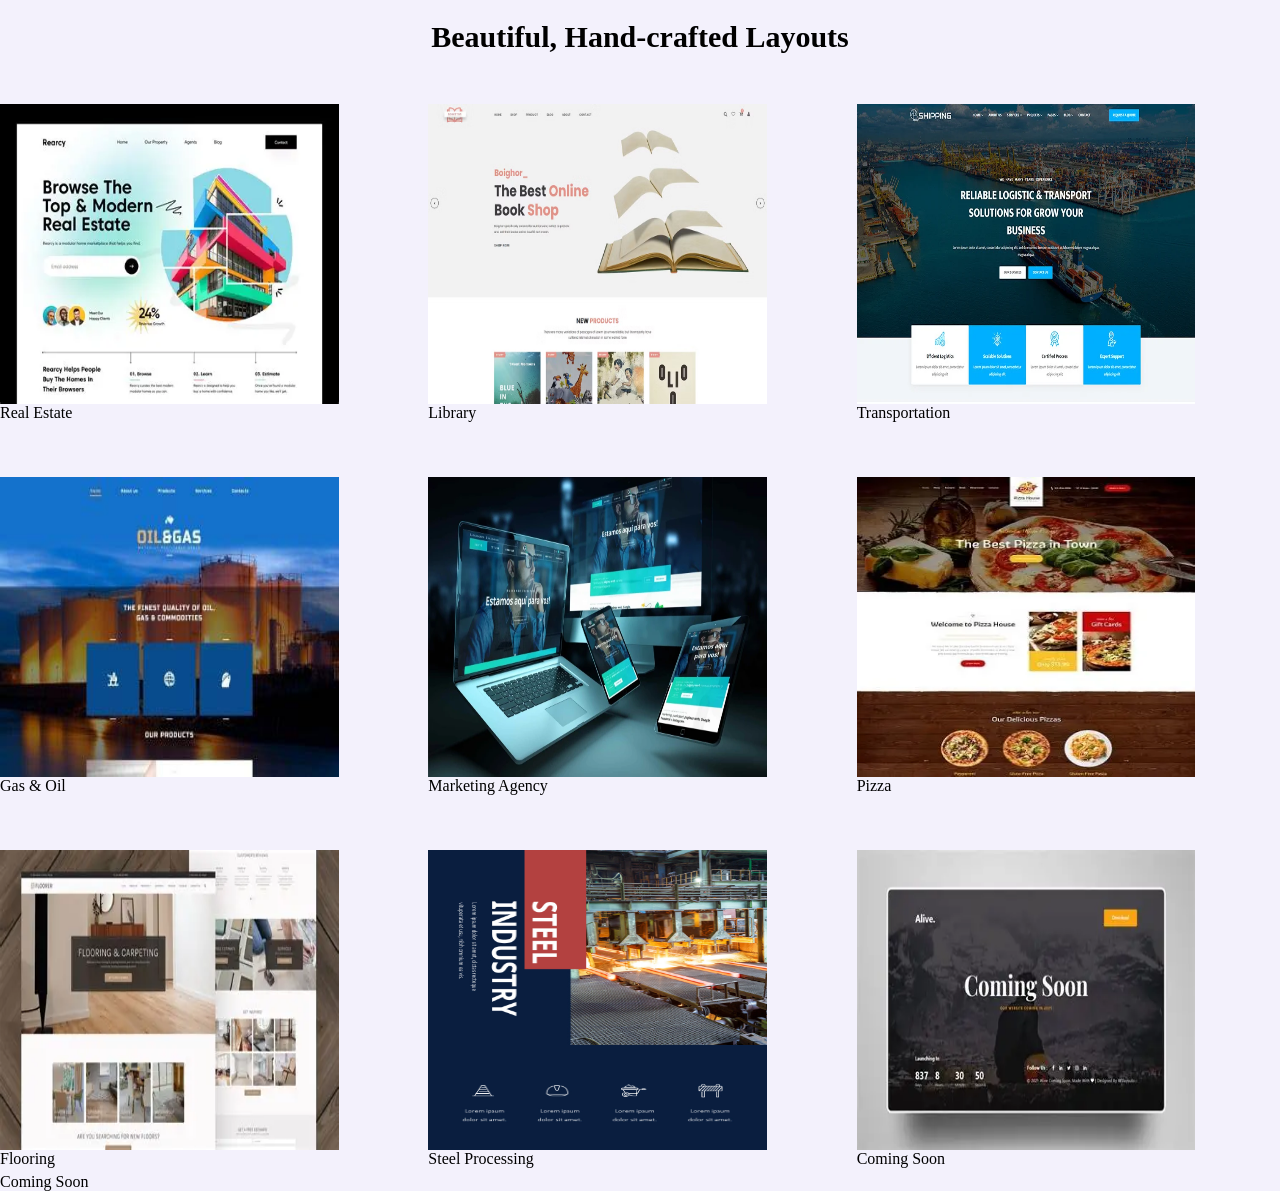
<file: html/ejercicio1.html>
<!DOCTYPE html>
<html lang="en">

<head>
    <meta charset="UTF-8">
    <meta name="viewport" content="width=device-width, initial-scale=1.0">
    <title>Ejercicio 1</title>
    <link rel="stylesheet" href="../css/ejercicio1.css">
    <script src="../js/ejercici1.js"></script>
</head>

<body>

    <script>

        function crearElemento(etiqueta, clase) {
            let elemento = document.createElement(etiqueta);
            if (clase) {
                elemento.className = clase;
            }
            return elemento;
        }

        function crearNodoConTexto(etiqueta, texto, clase) {
            let elemento = crearElemento(etiqueta, clase);
            elemento.textContent = texto;
            return elemento;
        }

        function adicionalElementoAContenedor(hijo, contenedor) {
            contenedor.appendChild(hijo);
        }

        function adicionalElementoABody(elemento) {
            document.body.appendChild(elemento);
        }


        let layouts = [
            
            { nombre: "Real Estate", imagen: "../recursos/imagen1.webp" },
            { nombre: "Library", imagen: "../recursos/imagen2.avif" },
            { nombre: "Transportation", imagen: "../recursos/imagen3.webp" },
            { nombre: "Gas & Oil", imagen: "../recursos/imagen4.jpg" },
            { nombre: "Marketing Agency", imagen: "../recursos/imagen5.webp" },
            { nombre: "Pizza", imagen: "../recursos/imagen6.webp" },
            { nombre: "Flooring", imagen: "../recursos/imagen7.webp" },
            { nombre: "Steel Processing", imagen: "../recursos/imagen8.jpg" },
            { nombre: "Coming Soon", imagen: "../recursos/imagen9.webp" },
        ]; 


        let seccion = crearElemento("section", "layouts");
        let titulo = crearNodoConTexto("h2", "Beautiful, Hand-crafted Layouts", "layouts__titulo");
        titulo.classList.add('centralTitulo')
        let grid = crearElemento("div", "layouts__grid");
        

        adicionalElementoAContenedor(titulo, seccion);
        adicionalElementoAContenedor(grid, seccion);

      
        for (let i = 0; i < layouts.length; i++) {
            let tarjeta = crearElemento("div", "card");

            let img = crearElemento("img", "card__imagen");
            img.src = layouts[i].imagen;
            img.alt = layouts[i].nombre;

            let nombre = crearNodoConTexto("p", layouts[i].nombre, "card__nombre");

            adicionalElementoAContenedor(img, tarjeta);
            adicionalElementoAContenedor(nombre, tarjeta);
            adicionalElementoAContenedor(tarjeta, grid);
        }


        let proximamente = crearElemento("div", "card card--proximamente");

        let icono = crearElemento("div", "card__icono");
        for (let i = 0; i < 9; i++) {
            adicionalElementoAContenedor(crearElemento("span", "card__punto"), icono);
        }

        let textoProx = crearNodoConTexto("p", "Coming Soon", "card__nombre");

        adicionalElementoAContenedor(icono, proximamente);
        adicionalElementoAContenedor(textoProx, proximamente);
        adicionalElementoAContenedor(proximamente, grid);


        adicionalElementoABody(seccion);
    </script>

</body>

</html>
</file>
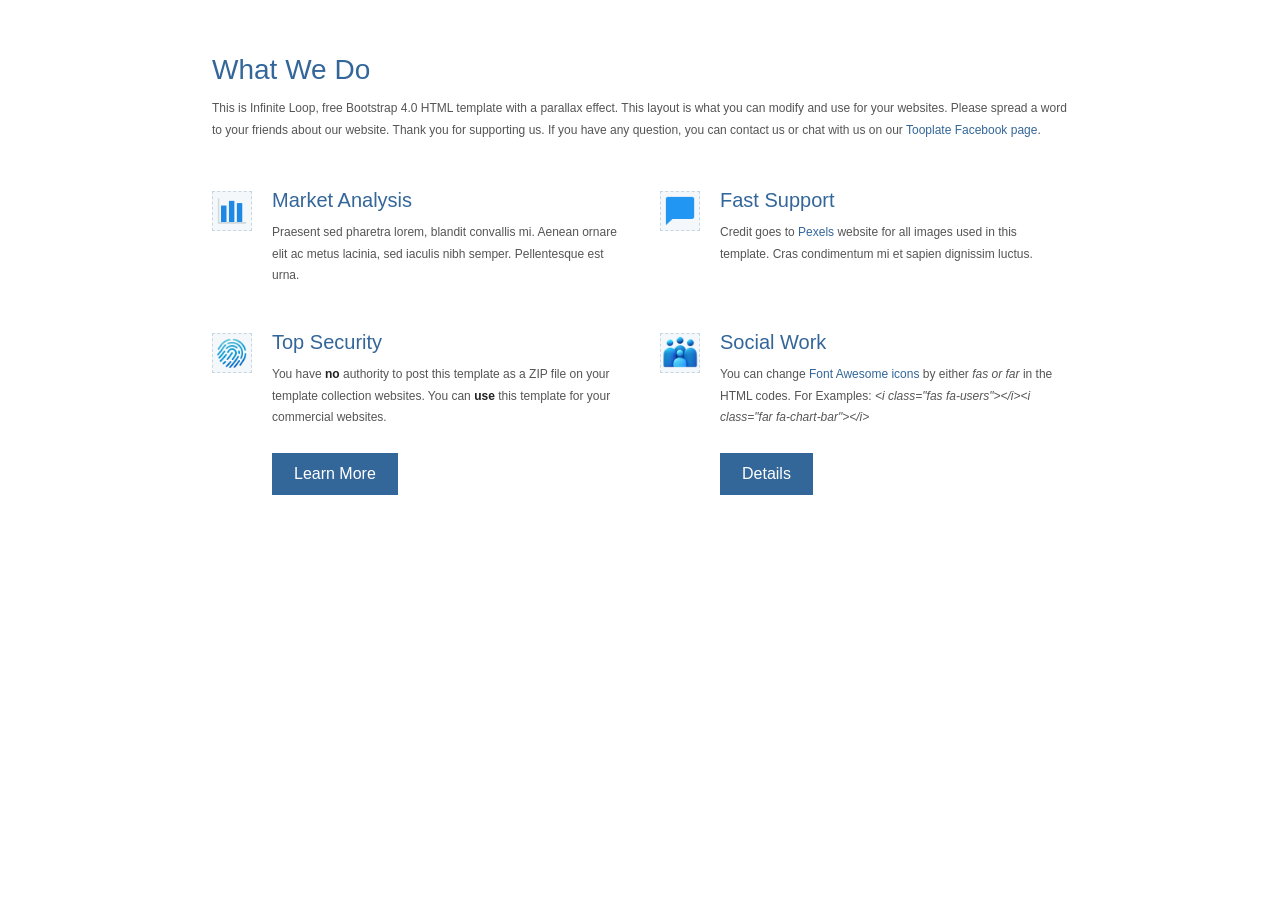
<file: html/ejercicio2.html>
<!DOCTYPE html>
<html lang="en">

<head>
    <meta charset="UTF-8">
    <meta name="viewport" content="width=device-width, initial-scale=1.0">
    <title>Ejercicio 2</title>
    <link rel="stylesheet" href="../css/ejercicio2.css">
</head>

<body>

    <script>
        function crearElemento(etiqueta, clase) {
            let elemento = document.createElement(etiqueta);
            if (clase) {
                elemento.className = clase;
            }
            return elemento;
        }

        function crearNodoConTexto(etiqueta, texto, clase) {
            let elemento = crearElemento(etiqueta, clase);
            elemento.textContent = texto;
            return elemento;
        }

        function adicionalElementoAContenedor(hijo, contenedor) {
            contenedor.appendChild(hijo);
        }

        function adicionalElementoABody(elemento) {
            document.body.appendChild(elemento);
        }

        function crearParrafoMixto(partes, clase) {
            let parrafo = crearElemento("p", clase);

            for (let i = 0; i < partes.length; i++) {
                if (typeof partes[i] === "string") {
                    adicionalElementoAContenedor(document.createTextNode(partes[i]), parrafo);
                } else {
                    let nodo = crearNodoConTexto(partes[i].etiqueta, partes[i].texto);
                    if (partes[i].href) {
                        nodo.href = partes[i].href;
                    }
                    adicionalElementoAContenedor(nodo, parrafo);
                }
            }
            return parrafo;
        }

        let servicios = [
            {
                imagen: "../recursos/anality.png",
                titulo: "Market Analysis",
                texto: [
                    "Praesent sed pharetra lorem, blandit convallis mi. Aenean ornare elit ac metus lacinia, sed iaculis nibh semper. Pellentesque est urna."
                ]
            },
            {
                imagen: "../recursos/comentario.png",
                titulo: "Fast Support",
                texto: [
                    "Credit goes to ",
                    { etiqueta: "a", texto: "Pexels", href: "https://www.pexels.com" },
                    " website for all images used in this template. Cras condimentum mi et sapien dignissim luctus."
                ]
            },
            {
                imagen: "../recursos/huella.png",
                titulo: "Top Security",
                texto: [
                    "You have ",
                    { etiqueta: "strong", texto: "no" },
                    " authority to post this template as a ZIP file on your template collection websites. You can ",
                    { etiqueta: "strong", texto: "use" },
                    " this template for your commercial websites."
                ],
                boton: "Learn More"
            },
            {
                imagen: "../recursos/social.png",
                titulo: "Social Work",
                texto: [
                    "You can change ",
                    { etiqueta: "a", texto: "Font Awesome icons", href: "https://fontawesome.com" },
                    " by either ",
                    { etiqueta: "em", texto: "fas or far" },
                    " in the HTML codes. For Examples: ",
                    { etiqueta: "em", texto: '<i class="fas fa-users"></i><i class="far fa-chart-bar"></i>' }
                ],
                boton: "Details"
            }
        ];

        let seccion = crearElemento("section", "que-hacemos");
        let titulo = crearNodoConTexto("h2", "What We Do", "que-hacemos__titulo");
        let introduccion = crearParrafoMixto([
            "This is Infinite Loop, free Bootstrap 4.0 HTML template with a parallax effect. This layout is what you can modify and use for your websites. Please spread a word to your friends about our website. Thank you for supporting us. If you have any question, you can contact us or chat with us on our ",
            { etiqueta: "a", texto: "Tooplate Facebook page", href: "https://www.facebook.com/tooplate" },
            "."
        ], "que-hacemos__intro");
        let grid = crearElemento("div", "que-hacemos__grid");

        adicionalElementoAContenedor(titulo, seccion);
        adicionalElementoAContenedor(introduccion, seccion);
        adicionalElementoAContenedor(grid, seccion);

        for (let i = 0; i < servicios.length; i++) {
            let servicio = crearElemento("div", "servicio");
            let icono = crearElemento("img", "servicio__icono");
            icono.alt = "Icono de " + servicios[i].titulo;
            if (servicios[i].imagen) {
                icono.src = servicios[i].imagen;
            }
            let contenido = crearElemento("div", "servicio__contenido");
            let tituloServicio = crearNodoConTexto("h3", servicios[i].titulo, "servicio__titulo");
            let texto = crearParrafoMixto(servicios[i].texto, "servicio__texto");

            adicionalElementoAContenedor(tituloServicio, contenido);
            adicionalElementoAContenedor(texto, contenido);

            if (servicios[i].boton) {
                let boton = crearNodoConTexto("button", servicios[i].boton, "servicio__boton");
                boton.type = "button";
                adicionalElementoAContenedor(boton, contenido);
            }

            adicionalElementoAContenedor(icono, servicio);
            adicionalElementoAContenedor(contenido, servicio);
            adicionalElementoAContenedor(servicio, grid);
        }

        adicionalElementoABody(seccion);
    </script>

</body>

</html>
</file>
<file: css/ejercicio1.css>
:root {

    --color_paagina_fondo: #f3f1fc;
}

* {
    margin: 0;
    padding: 0;
    box-sizing: border-box;
}

body {

    background-color: var(--color_paagina_fondo);
}

.container {
    display: flex;
    flex-direction: column;
    align-items: center;
    height: 100vh;
}

h1 {
    text-align: center;
    font-size: 30px;
    color: #5a5863;
    gap: 20px;
}

.image {
  display: flex;              
  justify-content: center;    
  align-items: center;        
  gap: 40px;                 
  padding: 30px 20px;         
  flex-wrap: wrap;  
  text-align: center; 
  color: #5a5863;    
}

.layouts__grid {
    display: grid;
    grid-template-columns: repeat(3, 1fr);
    gap: 5px;
    
}

.card__imagen {
    width: 80%;
    height: 300px;
    display: block;
    margin-top: 50px;
    grid-template-columns: auto;
    text-align: auto;
    
}

.centralTitulo{

    text-align: center;
    margin-top: 20px;
    font-size: 30px;
    
}
</file>
<file: css/ejercicio2.css>
* {
    box-sizing: border-box;
    margin: 0;
    padding: 0;
}

body {
    color: #555;
    font-family: "Raleway", Arial, sans-serif;
    background-color:#fff;
}

.que-hacemos {
    max-width: 920px;
    margin: 0 auto;
    padding: 54px 32px 72px;
}

.que-hacemos__titulo {
    margin-bottom: 12px;
    color: #369;
    font-size: 28px;
    font-weight: 400;
}

.que-hacemos__intro {
    margin-bottom: 48px;
    font-size: 12px;
    line-height: 1.8;
}

.que-hacemos a {
    color: #369;
    text-decoration: none;
}

.que-hacemos a:hover {
    text-decoration: underline;
}

.que-hacemos__grid {
    display: grid;
    grid-template-columns: repeat(2, minmax(0, 1fr));
    gap: 44px 40px;
}

.servicio {
    display: flex;
    align-items: flex-start;
    gap: 20px;
}

.servicio__icono {
    display: block;
    flex: 0 0 40px;
    height: 40px;
    margin-top: 2px;
    border: 1px dashed #c8d6e2;
    background-color: #f5f8fa;
    object-fit: contain;
}

.servicio__contenido {
    min-width: 0;
}

.servicio__titulo {
    margin-bottom: 10px;
    color: #369;
    font-size: 20px;
    font-weight: 400;
}

.servicio__texto {
    font-size: 12px;
    line-height: 1.8;
}

.servicio__texto strong {
    color: #222;
}

.servicio__boton {
    margin-top: 24px;
    padding: 12px 22px;
    border: 0;
    color: #fff;
    background-color: #369;
    font: inherit;
    cursor: pointer;
    transition: background-color 0.2s ease;
}

.servicio__boton:hover {
    background-color: #24527a;
}

@media (max-width: 640px) {
    .que-hacemos {
        padding: 40px 20px;
    }

    .que-hacemos__titulo {
        font-size: 26px;
    }

    .que-hacemos__intro {
        margin-bottom: 40px;
    }

    .que-hacemos__grid {
        grid-template-columns: 1fr;
        gap: 36px;
    }

    .servicio {
        gap: 18px;
    }

    .servicio__icono {
        flex-basis: 40px;
        font-size: 30px;
    }
}
</file>
